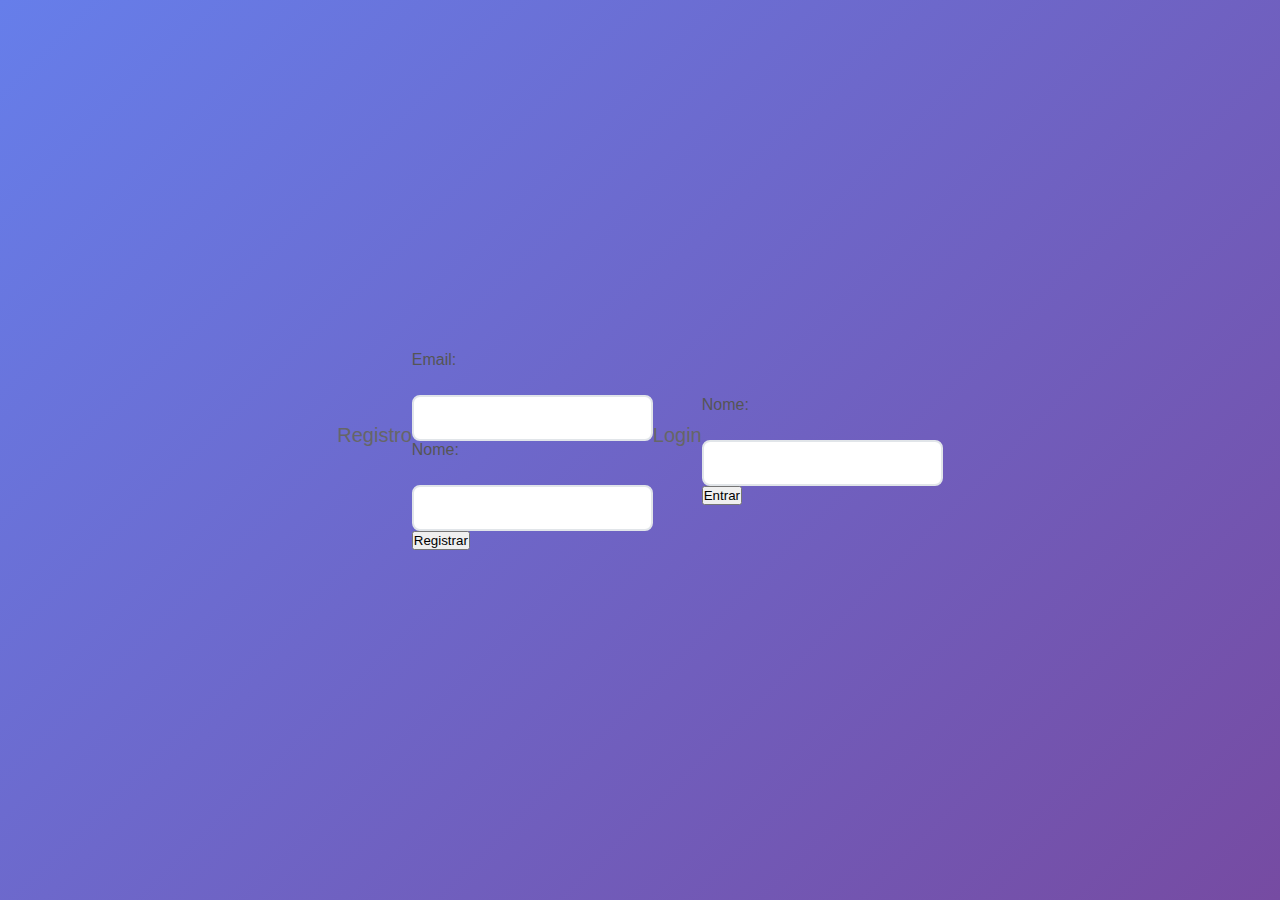
<file: static/index.html>
<!DOCTYPE html>
<html lang="pt-BR">
<head>
  <meta charset="UTF-8">
  <title>Registro e Login Simples</title>
  <link rel="stylesheet" href="style.css">
</head>
<body>
  <h2>Registro</h2>
  <form id="registroForm">
    <label>Email:</label><br>
    <input type="email" id="email" required><br>
    <label>Nome:</label><br>
    <input type="text" id="nome" required><br>
    <button type="submit">Registrar</button>
    <div id="registroMsg"></div>
  </form>

  <h2>Login</h2>
  <form id="loginForm">
    <label>Nome:</label><br>
    <input type="text" id="loginNome" required><br>
    <button type="submit">Entrar</button>
    <div id="loginMsg"></div>
  </form>

  <script src="script.js"></script>
</body>
</html>
</file>
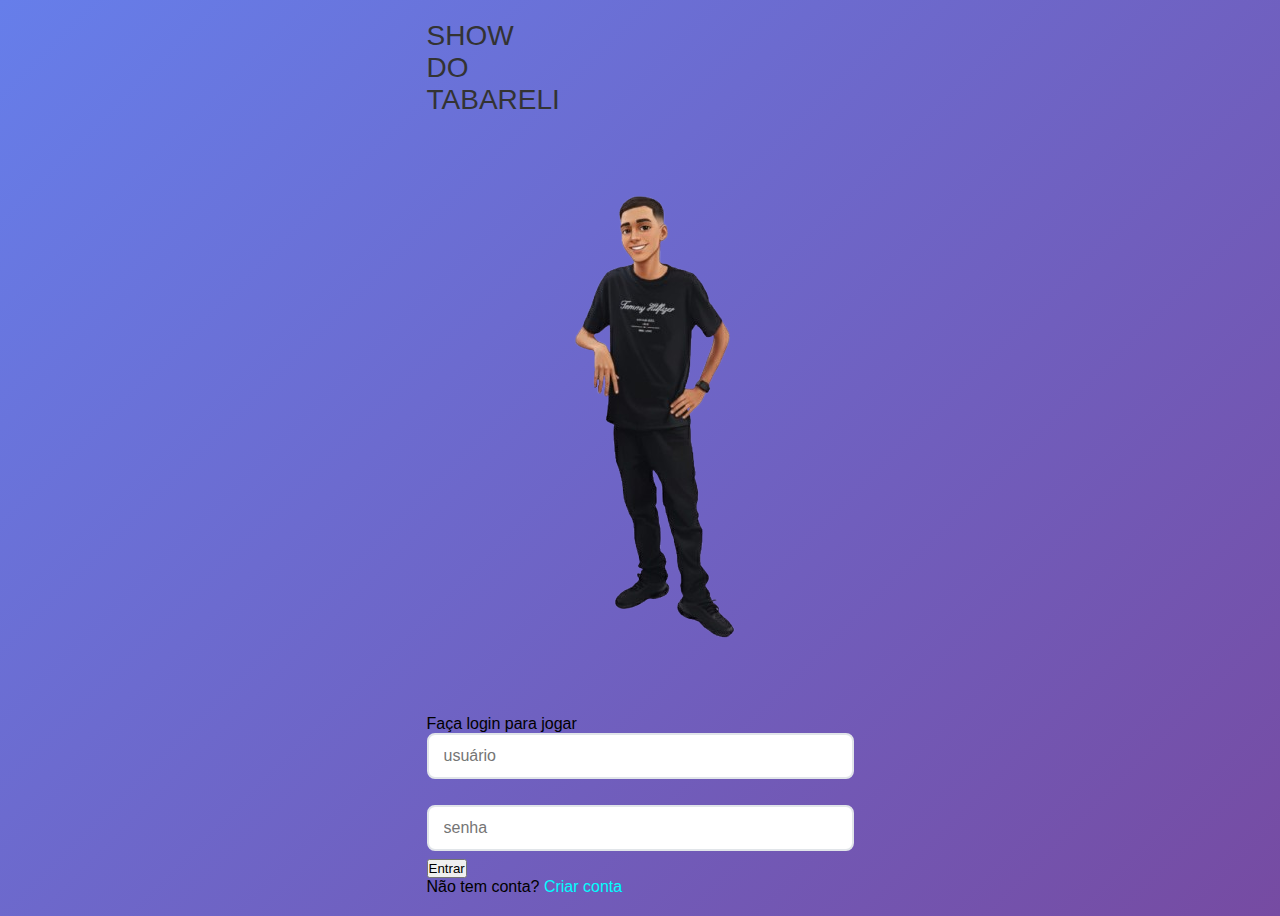
<file: static/game.html>
<!DOCTYPE html>
<html lang="en">
<head>
    <meta charset="UTF-8">
    <meta name="viewport" content="width=device-width, initial-scale=1.0">
    <title>Jogo - Show do Tabareli</title>
    <link href="https://fonts.googleapis.com/css2?family=Press+Start+2P&display=swap" rel="stylesheet">
    <link rel="stylesheet" href="style.css">
</head>
<body>
  <div class="scene">
    <div class="stars"></div>
    <div class="stars-2"></div>
    <div class="stars-3"></div>
    <div class="shooting-container"></div>
    <div class="grid-top"></div>
    <div class="grid-bottom"></div>
    <div class="grid-center-glow"></div>
  </div>

  <main class="panel center-panel" style="max-width:1100px">
    <header class="game-header" style="display:flex;justify-content:space-between;align-items:center;margin-bottom:12px">
      <div>
        <div id="playerNameLabel" class="small">Jogador</div>
        <div id="modeLabel" class="small">Modo: —</div>
      </div>
      <div class="badges">
        <div class="badge" id="livesBadge">Vidas: —</div>
        <div class="badge" id="scoreBadge">Pontos: 0</div>
        <div class="badge" id="streakBadge">Seq: 0</div>
        <div class="badge" id="multBadge">x1</div>
      </div>
    </header>

    <section class="question-box">
      <div id="questionText" class="question">Carregando...</div>
      <div class="answers" id="answersWrap"></div>
    </section>

    <footer class="btn-row" style="margin-top:14px">
      <button class="btn ghost" id="btnQuit">Desistir</button>
    </footer>
  </main>

  <script src="audio-manager.js"></script>
  <script src="game.js"></script>
  <script src="_shooting_stars_helper.js"></script>
</body>
</html>
</file>
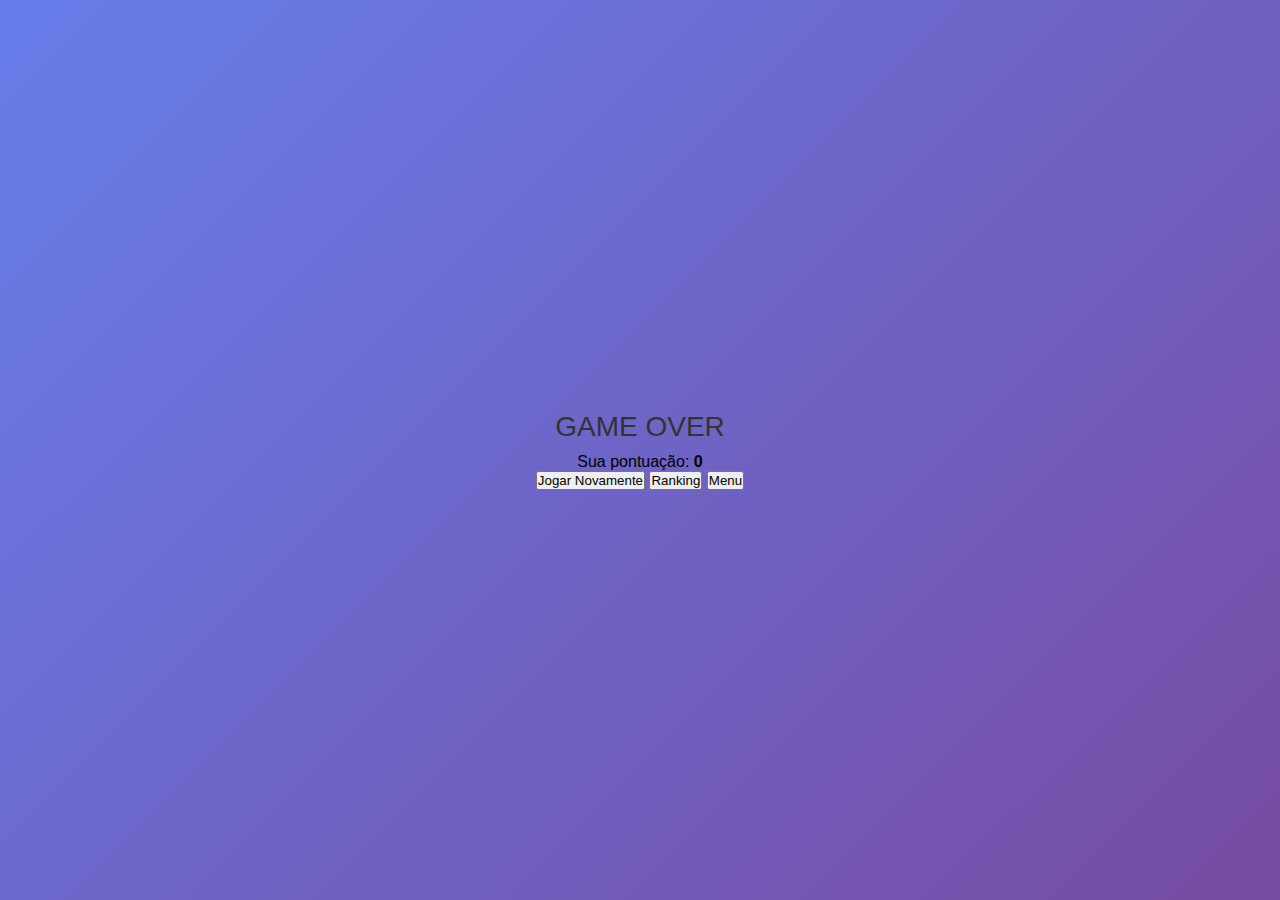
<file: static/gameover.html>
<!DOCTYPE html>
<html lang="en">
<head>
    <meta charset="UTF-8">
    <meta name="viewport" content="width=device-width, initial-scale=1.0">
    <title>Game Over - Show do Tabareli</title>
    <link href="https://fonts.googleapis.com/css2?family=Press+Start+2P&display=swap" rel="stylesheet">
    <link rel="stylesheet" href="style.css">
</head>
<body>
  <div class="scene">
    <div class="stars"></div>
    <div class="stars-2"></div>
    <div class="stars-3"></div>
    <div class="shooting-container"></div>
    <div class="grid-top"></div>
    <div class="grid-bottom"></div>
    <div class="grid-center-glow"></div>
  </div>

  <main class="panel center-panel" style="max-width:700px;text-align:center">
    <h1 class="gameover-title">GAME OVER</h1>
    <p class="subtitle">Sua pontuação: <strong id="finalScore">0</strong></p>
    <div class="btn-row">
      <button class="btn big" onclick="restartGame()">Jogar Novamente</button>
      <button class="btn ghost" onclick="viewRanking()">Ranking</button>
      <button class="btn ghost" onclick="goHome()">Menu</button>
    </div>
  </main>

  <script src="gameover.js"></script>
  <script src="_shooting_stars_helper.js"></script>
</body>
</html>
</file>
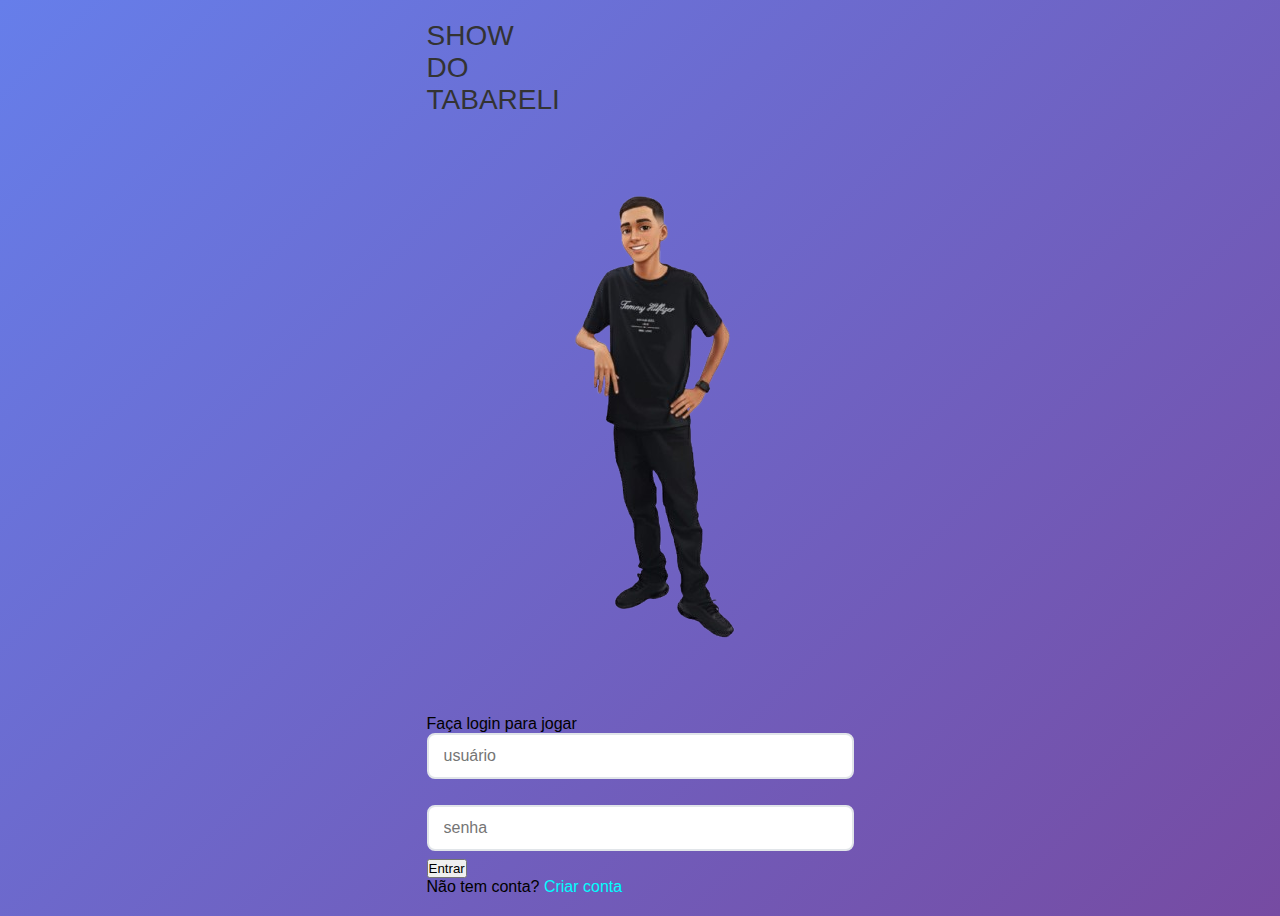
<file: static/login.html>
<!DOCTYPE html>
<html lang="en">

<head>
  <meta charset="UTF-8" />
  <meta name="viewport" content="width=device-width, initial-scale=1.0" />
  <title>Login - Show do Tabareli</title>
  <link rel="stylesheet" href="https://cdnjs.cloudflare.com/ajax/libs/font-awesome/6.5.0/css/all.min.css" />
  <link href="https://fonts.googleapis.com/css2?family=Press+Start+2P&display=swap" rel="stylesheet" />
  <link rel="stylesheet" href="style.css" />
</head>

<body>
  <div class="scene">
    <div class="stars"></div>
    <div class="stars-2"></div>
    <div class="stars-3"></div>
    <div class="shooting-container"></div>
    <div class="grid-top"></div>
    <div class="grid-bottom"></div>
    <div class="grid-center-glow"></div>
  </div>

  <main class="panel center-panel" role="main">
    <div class="title-wrapper">
      <h1 class="title-big">SHOW<br />DO<br />TABARELI</h1>
      <img src="img/taba-removebg-preview.png" alt="Tabareli" class="tabareli-img" />
    </div>
    <p class="subtitle">Faça login para jogar</p>

    <div class="login" aria-label="Login">
      <div class="fields2">
        <label class="lable-login">
          <input id="email" type="text" maxlength="60" name="email" placeholder="usuário" autocomplete="username" />
        </label>
        <br />
        <label class="lable-login shield">
          <input id="pwd" type="password" maxlength="32" name="pwd" placeholder="senha"
            autocomplete="current-password" />
        </label>
      </div>

      <div class="btn-row">
        <button class="btn big" id="btnLogin">Entrar</button>
      </div>

      <p class="small muted">
        Não tem conta?
        <a style="text-decoration: none; color: aqua" href="register.html">Criar conta</a>
      </p>
    </div>
  </main>

  <script src="login.js"></script>
  <script src="_shooting_stars_helper.js"></script>
</body>

</html>
</file>
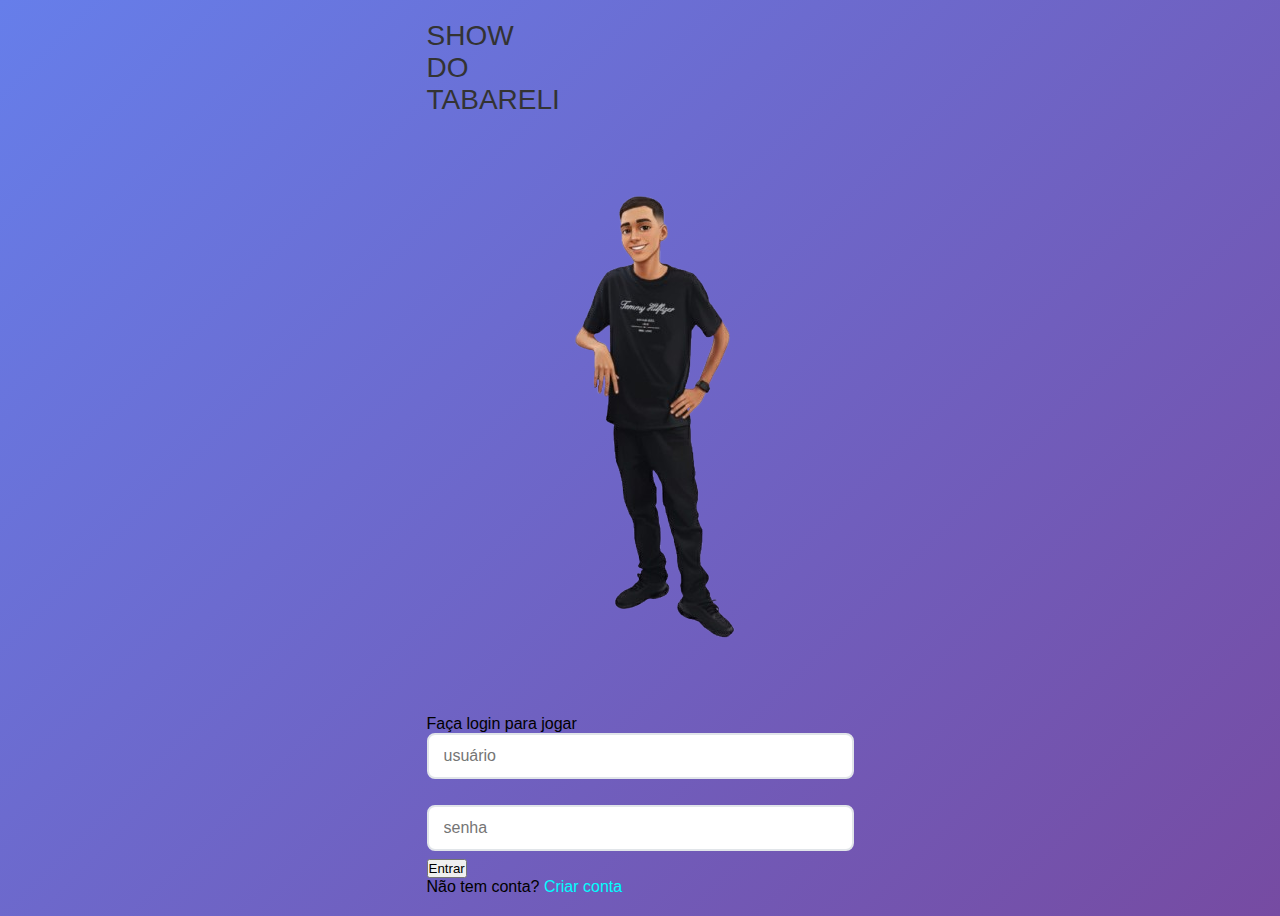
<file: static/menu.html>
<!DOCTYPE html>
<html lang="en">
<head>
    <meta charset="UTF-8">
    <meta name="viewport" content="width=device-width, initial-scale=1.0">
    <title>Menu - Show do Tabareli</title>
    <link href="https://fonts.googleapis.com/css2?family=Press+Start+2P&display=swap" rel="stylesheet">
    <link rel="stylesheet" href="style.css">
</head>
<body>
  <div class="scene">
    <div class="stars"></div>
    <div class="stars-2"></div>
    <div class="stars-3"></div>
    <div class="shooting-container"></div>
    <div class="grid-top"></div>
    <div class="grid-bottom"></div>
    <div class="grid-center-glow"></div>
  </div>

  <main class="panel center-panel">
    <h1 class="title-big">SHOW<br>DO<br>TABARELI</h1>
    <p id="welcomeText" class="subtitle">Bem-vindo!</p>

    <div class="btn-row" style="flex-direction:column; gap:12px">
      <button class="btn big" id="btnStart">Iniciar Jogo</button>
      <button class="btn big ghost" id="btnRanking">Ranking</button>
      <button class="btn big ghost" id="btnLogout">Sair</button>
    </div>
  </main>

  <script src="menu.js"></script>
  <script src="_shooting_stars_helper.js"></script>
</body>
</html>
</file>
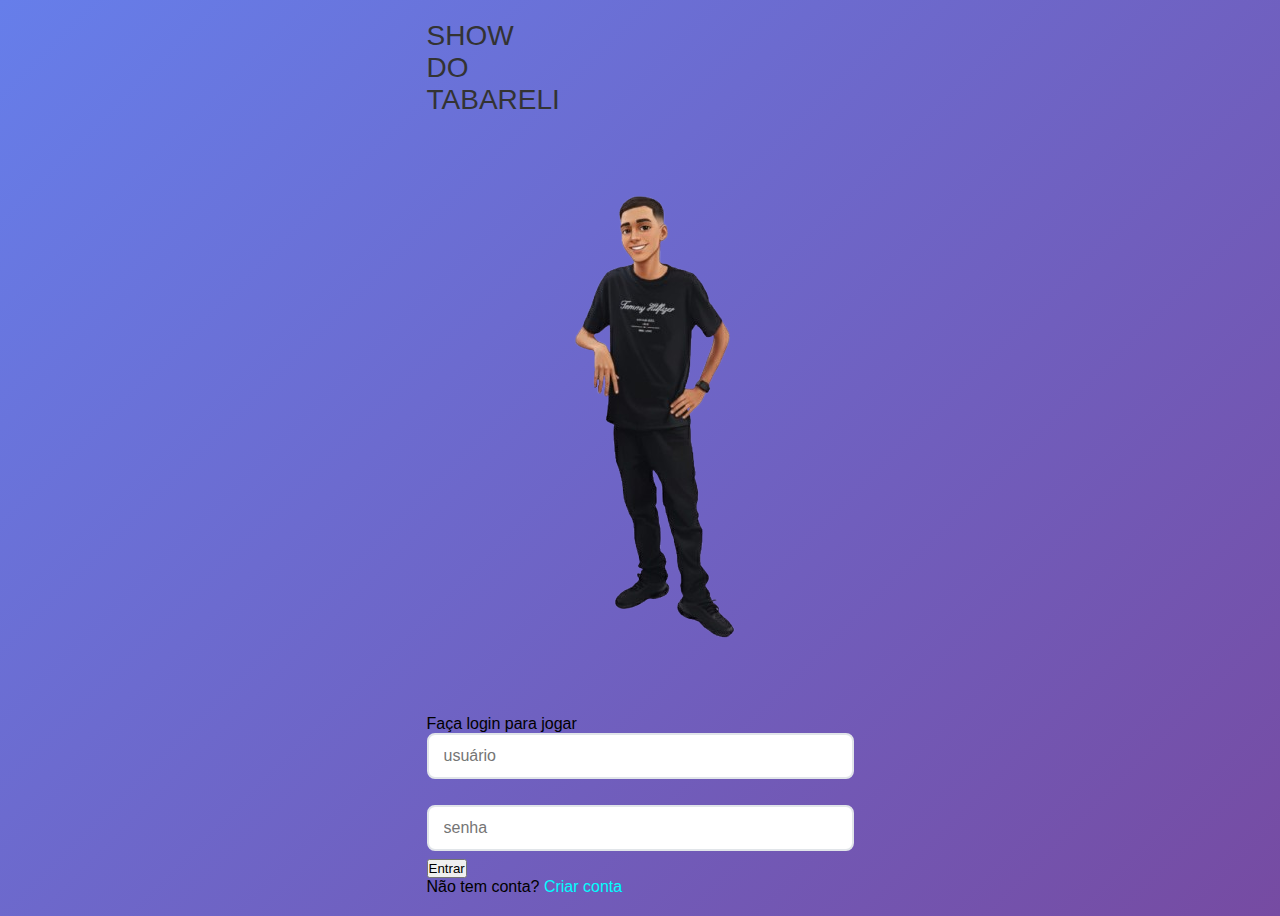
<file: static/quiz.html>
<!DOCTYPE html>
<html lang="pt-BR">
<head>
    <meta charset="UTF-8">
    <meta name="viewport" content="width=device-width, initial-scale=1.0">
    <title>Quiz - Show do Tabareli</title>
    <link rel="stylesheet" href="https://maxcdn.bootstrapcdn.com/font-awesome/4.7.0/css/font-awesome.min.css">
    <link href="https://fonts.googleapis.com/css2?family=Press+Start+2P&display=swap" rel="stylesheet">
    <link rel="stylesheet" href="style.css">
</head>
<body>
  <div class="scene">
    <div class="stars"></div>
    <div class="stars-2"></div>
    <div class="stars-3"></div>
    <div class="shooting-container"></div>
    <div class="grid-top"></div>
    <div class="grid-bottom"></div>
    <div class="grid-center-glow"></div>
  </div>

  <!-- Tela de configuração -->
  <main id="config-screen" class="panel center-panel" role="main">
    <h1 class="title-big">QUIZ<br>DE<br>CONHECIMENTOS</h1>
    <p class="subtitle">Configure seu quiz</p>

    <div class="login" aria-label="Configuração do Quiz">
      <div class="fields">
        <label class="quizada">
          <select id="dificuldade" name="dificuldade" style="width: 100%; padding: 8px; background: rgba(0,0,0,0.3); border: 1px solid var(--neon-cyan); color: white; font-family: 'Press Start 2P', monospace; font-size: 10px;">
            <option value="easy" selected>Fácil</option>
            <option value="medium">Médio</option>
            <option value="hard">Difícil</option>
          </select>
        </label>
        <br>
        <label class="quizada">
          <select id="categoria" name="categoria" style="width: 100%; padding: 8px; background: rgba(0,0,0,0.3); border: 1px solid var(--neon-cyan); color: white; font-family: 'Press Start 2P', monospace; font-size: 10px;">
            <option value="geral" selected>Gerais</option>
            <option value="humanas">Humanas</option>
            <option value="exatas">Exatas</option>
            <option value="biologicas">Biológicas</option>
            <option value="geografia">Geografia</option>
            <option value="historia">História</option>
            <option value="tecnologia">TI</option>
          </select>
        </label>
      </div>

      <div class="btn-row">
        <button class="btn big" id="iniciar-quiz">Iniciar Quiz</button>
      </div>

      <p class="small muted"><a style="text-decoration: none; color: aqua;" href="menu.html">Voltar ao Menu</a></p>
    </div>
  </main>

  <!-- Tela do quiz -->
  <main id="quiz-screen" class="panel center-panel hidden" role="main">
    <h2 class="title-big">QUIZ<br>EM<br>ANDAMENTO</h2>
    
    <div class="quiz-progress">
      <div class="score-display">
        Pontuação: <span id="pontuacao-atual">0</span>
      </div>
      <div style="margin-bottom: 10px; font-size: 10px;">
        Pergunta <span id="pergunta-atual">1</span> de <span id="total-perguntas">10</span>
      </div>
      <div class="progress-bar">
        <div id="progress-fill" class="progress-fill"></div>
      </div>
    </div>

    <div class="question-container">
      <div id="question-text" class="question-text"></div>
      <div id="options-container" class="options-container"></div>
    </div>

    <div class="btn-row">
      <button id="cancelar-quiz" class="btn ghost">Cancelar</button>
      <button id="responder-pergunta" class="btn big" disabled>Responder</button>
    </div>
  </main>

  <!-- Tela de resultados -->
  <main id="results-screen" class="panel center-panel hidden" role="main">
    <h2 class="title-big">QUIZ<br>FINALIZADO</h2>
    
    <div class="results-container">
      <div id="final-score" class="final-score"></div>
      <div id="score-message" class="score-message"></div>
      
      <div class="btn-row" style="margin-top: 20px;">
        <button id="novo-quiz" class="btn big">Novo Quiz</button>
        <button id="voltar-menu" class="btn ghost">Menu</button>
      </div>
    </div>
  </main>

  <!-- Container de mensagens -->
  <div id="message-container"></div>

  <script src="quiz.js"></script>
  <script src="_shooting_stars_helper.js"></script>
</body>
</html>
</file>
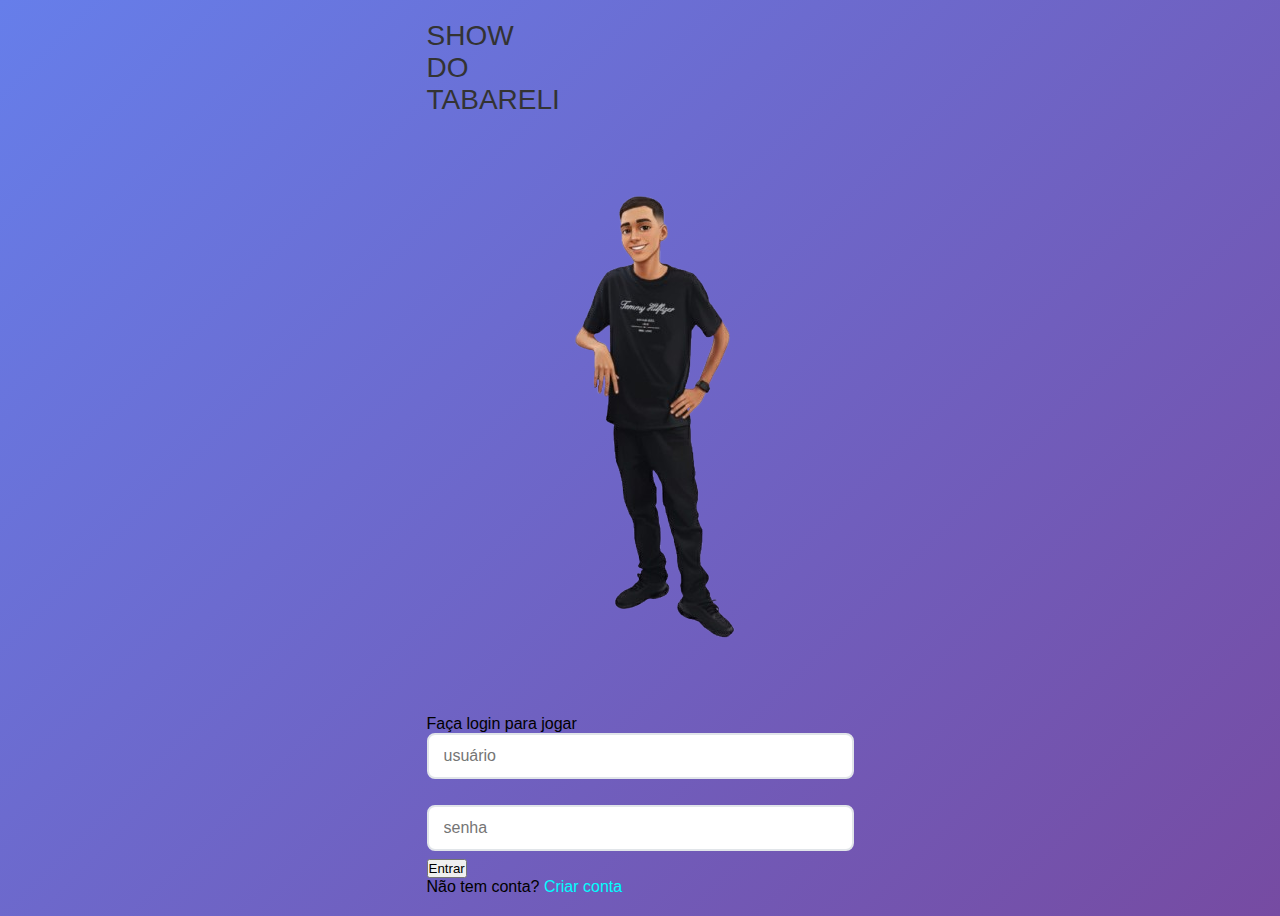
<file: static/ranking.html>
<!DOCTYPE html>
<html lang="en">
<head>
    <meta charset="UTF-8">
    <meta name="viewport" content="width=device-width, initial-scale=1.0">
    <title>Ranking - Show do Tabareli</title>
    <link href="https://fonts.googleapis.com/css2?family=Press+Start+2P&display=swap" rel="stylesheet">
    <link rel="stylesheet" href="style.css">
</head>
<body>
  <div class="scene">
    <div class="stars"></div>
    <div class="stars-2"></div>
    <div class="stars-3"></div>
    <div class="shooting-container"></div>
    <div class="grid-top"></div>
    <div class="grid-bottom"></div>
    <div class="grid-center-glow"></div>
  </div>

  <main class="panel center-panel" style="max-width:900px">
    <h2 class="title-big">RANKING GERAL</h2>
    <div id="userInfo" class="user-info" style="margin-bottom: 20px; padding: 15px; background: rgba(0,0,0,0.3); border-radius: 8px; text-align: center;">
      <p class="subtitle" id="welcomeUser">Bem-vindo ao Ranking!</p>
    </div>
    <table class="ranking-table" id="rankingTable">
      <thead><tr><th>#</th><th>Nome</th><th>Pontos</th></tr></thead>
      <tbody></tbody>
    </table>

    <div class="btn-row" style="margin-top:12px">
      <a class="btn ghost" href="menu.html">Voltar</a>
    </div>
  </main>

  <script src="audio-manager.js"></script>
  <script src="ranking.js"></script>
  <script src="_shooting_stars_helper.js"></script>
</body>
</html>
</file>
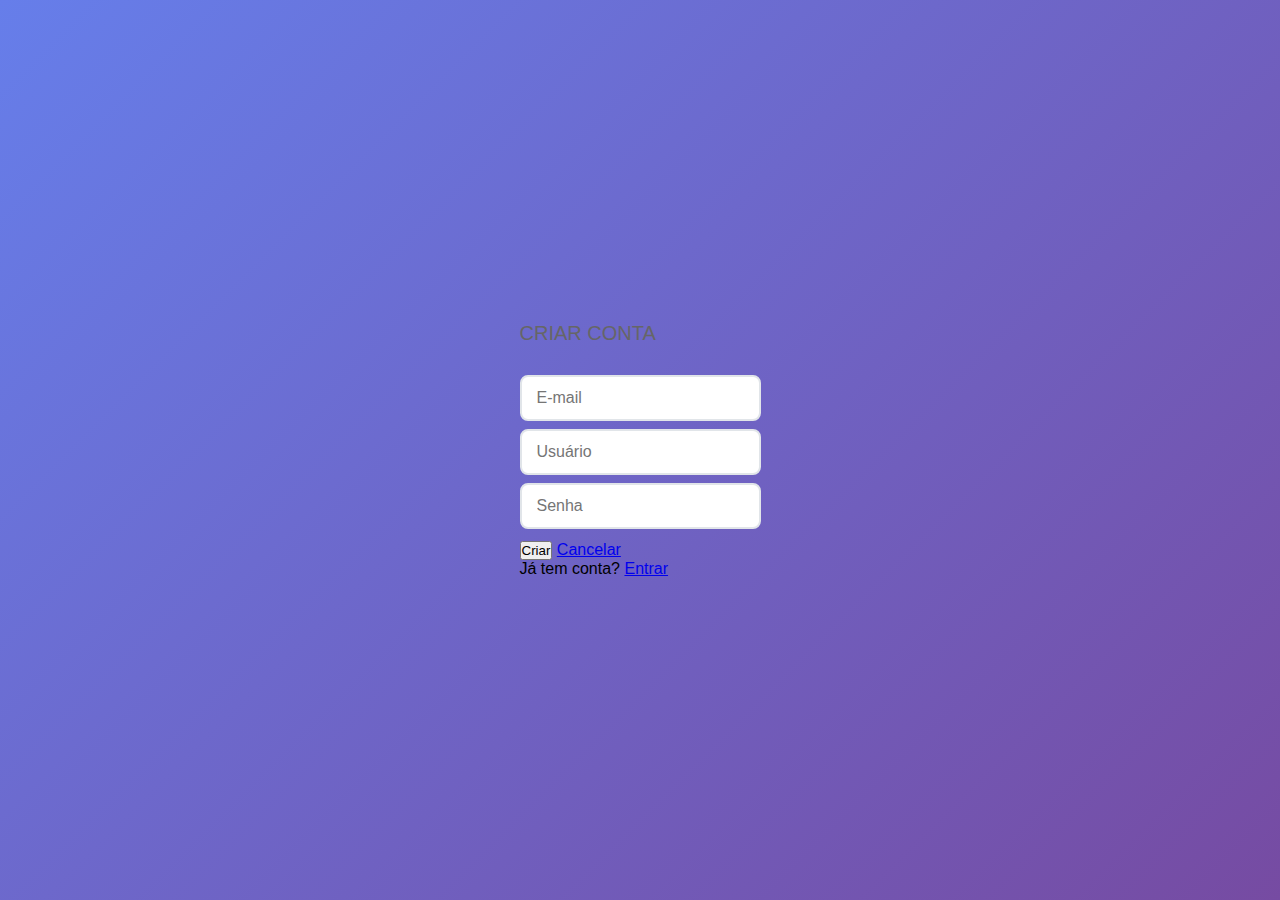
<file: static/register.html>
<!DOCTYPE html>
<html lang="en">
<head>
    <meta charset="UTF-8">
    <meta name="viewport" content="width=device-width, initial-scale=1.0">
    <title>Registrar - Show do Tabareli</title>
    <link rel="stylesheet" href="https://maxcdn.bootstrapcdn.com/font-awesome/4.7.0/css/font-awesome.min.css">
    <link href="https://fonts.googleapis.com/css2?family=Press+Start+2P&display=swap" rel="stylesheet">
    <link rel="stylesheet" href="style.css">
</head>
<body>
  <div class="scene">
    <div class="stars"></div>
    <div class="stars-2"></div>
    <div class="stars-3"></div>
    <div class="shooting-container"></div>
    <div class="grid-top"></div>
    <div class="grid-bottom"></div>
    <div class="grid-center-glow"></div>
  </div>

  <main class="panel center-panel" role="main">
    <h2 class="title-big">CRIAR CONTA</h2>

    <form id="registerForm" class="register-form" autocomplete="off">

      <label><input id="email_input" type="email" placeholder="E-mail" required></label>
      <label><input id="login_reg_input" type="text" placeholder="Usuário" required></label>
      <label><input id="password_reg_input" type="password" placeholder="Senha" required></label>

      <div class="btn-row" style="margin-top:12px">
        <button class="btn big" type="submit">Criar</button>
        <a class="btn ghost" href="login.html">Cancelar</a>
      </div>
    </form>

    <p class="small muted">Já tem conta? <a href="login.html">Entrar</a></p>
  </main>

  <script src="audio-manager.js"></script>
  <script src="register.js"></script>
  <script src="_shooting_stars_helper.js"></script>
</body>
</html>
</file>
<file: static/style.css>
* {
  margin: 0;
  padding: 0;
  box-sizing: border-box;
}

body {
  font-family: 'Segoe UI', Tahoma, Geneva, Verdana, sans-serif;
  background: linear-gradient(135deg, #667eea 0%, #764ba2 100%);
  min-height: 100vh;
  display: flex;
  align-items: center;
  justify-content: center;
  padding: 20px;
}

.container {
  width: 100%;
  max-width: 400px;
}

.login-card, .register-card {
  background: white;
  padding: 40px;
  border-radius: 15px;
  box-shadow: 0 15px 35px rgba(0, 0, 0, 0.1);
  text-align: center;
}

h1 {
  color: #333;
  margin-bottom: 10px;
  font-size: 28px;
  font-weight: 300;
}

h2 {
  color: #666;
  margin-bottom: 30px;
  font-size: 20px;
  font-weight: 400;
}

.form-group {
  margin-bottom: 20px;
  text-align: left;
}

label {
  display: block;
  margin-bottom: 8px;
  color: #555;
  font-weight: 500;
}

input {
  width: 100%;
  padding: 12px 15px;
  border: 2px solid #e1e5e9;
  border-radius: 8px;
  font-size: 16px;
  transition: border-color 0.3s ease;
}

input:focus {
  outline: none;
  border-color: #667eea;
}

.btn-primary {
  width: 100%;
  padding: 12px;
  background: linear-gradient(135deg, #667eea 0%, #764ba2 100%);
  color: white;
  border: none;
  border-radius: 8px;
  font-size: 16px;
  font-weight: 600;
  cursor: pointer;
  transition: transform 0.2s ease;
  margin-bottom: 20px;
}

.btn-primary:hover {
  transform: translateY(-2px);
}

.btn-secondary {
  display: inline-block;
  padding: 10px 20px;
  background: transparent;
  color: #667eea;
  border: 2px solid #667eea;
  border-radius: 8px;
  text-decoration: none;
  font-weight: 600;
  transition: all 0.3s ease;
}

.btn-secondary:hover {
  background: #667eea;
  color: white;
}

.register-link, .login-link {
  margin-top: 20px;
  padding-top: 20px;
  border-top: 1px solid #e1e5e9;
}

.register-link p, .login-link p {
  color: #666;
  margin-bottom: 10px;
}

.msg {
  color: #28a745;
  font-weight: 500;
  margin-top: 10px;
  display: block;
}

.erro {
  color: #dc3545;
  font-weight: 500;
  margin-top: 10px;
  display: block;
}

@media (max-width: 480px) {
  .login-card, .register-card {
    padding: 30px 20px;
  }
  
  h1 {
    font-size: 24px;
  }
}
</file>
